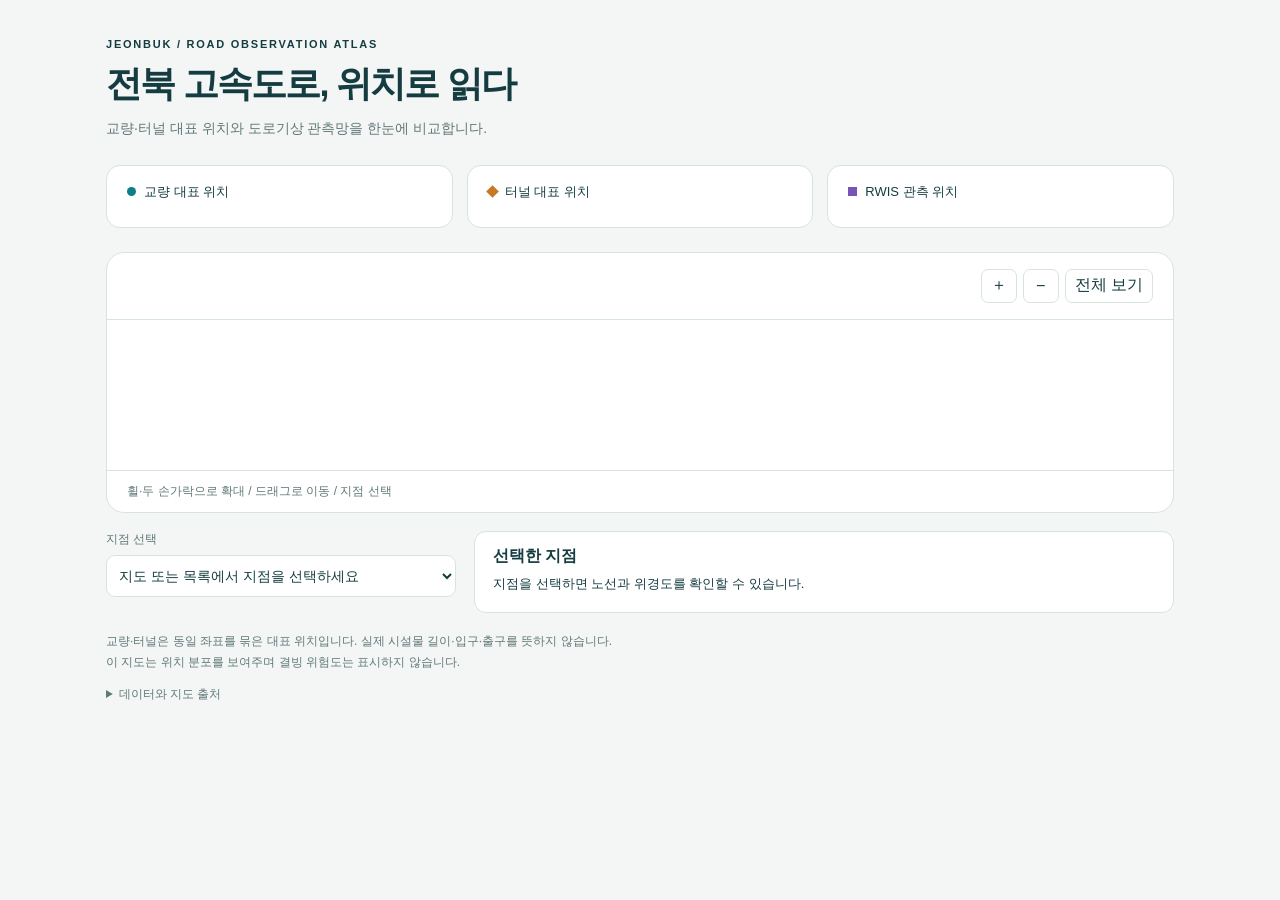
<file: jeonbuk_map_code/assets/map_template.html>
<!doctype html>
<html lang="ko">
<head>
  <meta charset="utf-8">
  <meta name="viewport" content="width=device-width, initial-scale=1">
  <title>전북 고속도로 · 위치 데이터 지도</title>
  <style>
    :root {
      --page: #f3f6f5; --surface: #fff; --ink: #153c40; --muted: #617878;
      --border: #d7e3df; --land: #eef3f0; --jeonbuk: #dfeae4;
      --bridge: #0e7e8b; --tunnel: #c57924; --rwis: #7754b5;
      font-family: "Malgun Gothic", "Apple SD Gothic Neo", "Noto Sans KR", sans-serif;
      color-scheme: light;
    }
    * { box-sizing: border-box; }
    body { margin: 0; background: var(--page); color: var(--ink); }
    button, select { font: inherit; }
    button, select { cursor: pointer; }
    button:focus-visible, select:focus-visible, a:focus-visible {
      outline: 3px solid var(--bridge); outline-offset: 3px;
    }
    .atlas { max-width: 1120px; margin: 0 auto; padding: 38px 26px; }
    .eyebrow { font-size: 11px; letter-spacing: .16em; font-weight: 700; }
    h1 { font-size: clamp(24px, 3.5vw, 36px); margin: 10px 0 8px; letter-spacing: -.05em; }
    .subtitle { margin: 0; color: var(--muted); font-size: 14px; line-height: 1.7; }
    .counts { display: grid; grid-template-columns: repeat(3, 1fr); gap: 14px; margin: 24px 0; }
    .stat { padding: 17px 20px; background: var(--surface); border: 1px solid var(--border); border-radius: 14px; }
    .stat-label { display: flex; align-items: center; gap: 8px; font-size: 13px; }
    .stat-value { margin-top: 9px; font-size: 30px; font-weight: 600; font-variant-numeric: tabular-nums; }
    .stat-value span { font-size: 12px; font-weight: 400; color: var(--muted); margin-left: 6px; }
    .swatch { display: inline-block; width: 9px; height: 9px; flex: 0 0 auto; }
    .swatch.bridge { background: var(--bridge); border-radius: 50%; }
    .swatch.tunnel { background: var(--tunnel); transform: rotate(45deg); }
    .swatch.rwis { background: var(--rwis); }
    .map-shell { background: var(--surface); border: 1px solid var(--border); border-radius: 18px; overflow: hidden; }
    .toolbar { display: flex; justify-content: space-between; align-items: center; gap: 14px; flex-wrap: wrap; padding: 16px 20px; border-bottom: 1px solid var(--border); }
    .legend { display: flex; flex-wrap: wrap; gap: 17px; }
    .legend button { display: flex; gap: 7px; align-items: center; background: none; border: 0; padding: 7px 0; color: var(--ink); font-size: 13px; }
    .legend button[aria-pressed="false"] { opacity: .4; text-decoration: line-through; }
    .zoom-controls { display: flex; gap: 6px; }
    .zoom-controls button { background: var(--surface); border: 1px solid var(--border); color: var(--ink); border-radius: 7px; min-height: 34px; min-width: 36px; padding: 4px 9px; }
    #map { width: 100%; position: relative; }
    #map svg { display: block; width: 100%; touch-action: none; background: var(--surface); }
    .region { fill: var(--land); stroke: var(--border); stroke-width: 1; vector-effect: non-scaling-stroke; }
    .region.main { fill: var(--jeonbuk); }
    .city { fill: var(--muted); font-size: 12px; paint-order: stroke; stroke: var(--surface); stroke-width: 3px; stroke-linejoin: round; pointer-events: none; }
    .mark { stroke: var(--surface); stroke-width: 1.2; vector-effect: non-scaling-stroke; }
    .selection-ring { fill: none; stroke: var(--ink); stroke-width: 1.6; vector-effect: non-scaling-stroke; pointer-events: none; }
    .orientation { fill: var(--ink); font-size: 12px; pointer-events: none; }
    .map-help { display: flex; justify-content: space-between; flex-wrap: wrap; gap: 8px; padding: 12px 20px; font-size: 12px; color: var(--muted); border-top: 1px solid var(--border); }
    .selection { margin-top: 18px; display: grid; grid-template-columns: minmax(190px, 1fr) 2fr; gap: 18px; align-items: start; }
    label { font-size: 12px; color: var(--muted); display: block; }
    select { display: block; width: 100%; max-width: 100%; margin-top: 7px; border: 1px solid var(--border); border-radius: 9px; background: var(--surface); color: var(--ink); padding: 11px 8px; font-size: 14px; }
    #detail { margin: 0; min-height: 80px; padding: 14px 18px; background: var(--surface); border: 1px solid var(--border); border-radius: 12px; }
    #detail h2 { margin: 0 0 6px; font-size: 16px; }
    #detail p { margin: 3px 0; font-size: 13px; line-height: 1.7; overflow-wrap: anywhere; }
    .coords { font-variant-numeric: tabular-nums; }
    .footnote { margin: 18px 0 0; color: var(--muted); font-size: 12px; line-height: 1.8; }
    details { color: var(--muted); margin-top: 10px; font-size: 12px; line-height: 1.8; }
    details a { color: var(--bridge); }
    #error { color: #a13232; padding: 16px; }
    @media (max-width: 600px) {
      .atlas { padding: 22px 14px; }
      .counts { gap: 7px; margin: 18px 0; }
      .stat { padding: 13px 10px; }
      .stat-label { font-size: 11px; gap: 5px; }
      .stat-value { font-size: 26px; }
      .toolbar { padding: 10px 12px; gap: 7px; }
      .legend { gap: 12px; }
      .selection { grid-template-columns: 1fr; gap: 12px; }
      .zoom-controls button { min-height: 40px; }
    }
  </style>
</head>
<body>
<main class="atlas">
  <header>
    <div class="eyebrow">JEONBUK / ROAD OBSERVATION ATLAS</div>
    <h1>전북 고속도로, 위치로 읽다</h1>
    <p class="subtitle">교량·터널 대표 위치와 도로기상 관측망을 한눈에 비교합니다.</p>
  </header>
  <div class="counts" aria-label="지도에 표시된 고유 위치 수">
    <div class="stat"><div class="stat-label"><i class="swatch bridge"></i>교량 대표 위치</div><div class="stat-value" id="bridge-count"></div></div>
    <div class="stat"><div class="stat-label"><i class="swatch tunnel"></i>터널 대표 위치</div><div class="stat-value" id="tunnel-count"></div></div>
    <div class="stat"><div class="stat-label"><i class="swatch rwis"></i>RWIS 관측 위치</div><div class="stat-value" id="rwis-count"></div></div>
  </div>
  <section class="map-shell" aria-label="위치 지도">
    <div class="toolbar">
      <div class="legend" aria-label="표시할 종류 선택"></div>
      <div class="zoom-controls">
        <button id="zoom-in" type="button" aria-label="확대">＋</button>
        <button id="zoom-out" type="button" aria-label="축소">−</button>
        <button id="reset" type="button">전체 보기</button>
      </div>
    </div>
    <div id="map"><svg role="img" aria-label="전북 시군 경계와 교량·터널·RWIS 위치 지도"></svg></div>
    <div class="map-help"><span>휠·두 손가락으로 확대 / 드래그로 이동 / 지점 선택</span><span id="scale-label"></span></div>
  </section>
  <section class="selection" aria-label="선택 지점 정보">
    <label for="point-picker">지점 선택<select id="point-picker"><option value="">지도 또는 목록에서 지점을 선택하세요</option></select></label>
    <div id="detail" aria-live="polite"><h2>선택한 지점</h2><p>지점을 선택하면 노선과 위경도를 확인할 수 있습니다.</p></div>
  </section>
  <p class="footnote">교량·터널은 동일 좌표를 묶은 대표 위치입니다. 실제 시설물 길이·입구·출구를 뜻하지 않습니다.<br>이 지도는 위치 분포를 보여주며 결빙 위험도는 표시하지 않습니다. <span id="period"></span></p>
  <details><summary>데이터와 지도 출처</summary>
    <div id="sources"></div>
    <div>배경: KOSTAT 2013 시군구 경계 / <a href="https://github.com/southkorea/southkorea-maps" target="_blank" rel="noopener noreferrer">southkorea-maps</a>. 현재 행정경계의 정밀 판정용이 아닙니다.</div>
    <div>시각화: D3 7.9.0 (ISC License). 모든 데이터와 표시 코드는 이 파일 안에 포함되어 있습니다.</div>
  </details>
  <p id="error" role="alert" hidden></p>
</main>
<script>__D3_SOURCE__</script>
<script>
"use strict";
// build_map.py가 CSV와 배경 지도를 아래 객체로 삽입합니다.
const MAP_DATA = __MAP_DATA__;

(() => {
  const data = MAP_DATA;
  const kinds = [
    { id: "bridge", label: "교량", color: "var(--bridge)", shape: d3.symbolCircle, size: 22 },
    { id: "tunnel", label: "터널", color: "var(--tunnel)", shape: d3.symbolDiamond, size: 70 },
    { id: "rwis", label: "RWIS", color: "var(--rwis)", shape: d3.symbolSquare, size: 80 }
  ];
  const visible = new Set(kinds.map(kind => kind.id));
  const svg = d3.select("#map svg");
  const picker = document.getElementById("point-picker");
  const detail = document.getElementById("detail");
  let selectedId = "";
  let transform = d3.zoomIdentity;
  let width = 0;
  let projection, mapLayer, markLayer, selectionRing, zoom, points;

  // 종류마다 색과 모양을 고정합니다. 숫자는 원본 행 수가 아닌 대표 위치 수입니다.
  kinds.forEach(kind => {
    const count = data.points.filter(point => point.kind === kind.id).length;
    document.getElementById(kind.id + "-count").textContent = count.toLocaleString() + "곳";
    const button = document.createElement("button");
    button.type = "button";
    button.dataset.kind = kind.id;
    button.setAttribute("aria-pressed", "true");
    const swatch = document.createElement("span");
    swatch.className = "swatch " + kind.id;
    button.append(swatch, document.createTextNode(kind.label));
    button.onclick = () => {
      visible.has(kind.id) ? visible.delete(kind.id) : visible.add(kind.id);
      updateVisibility();
    };
    document.querySelector(".legend").append(button);
  });

  data.points.forEach(point => {
    const kind = kinds.find(kind => kind.id === point.kind);
    const option = document.createElement("option");
    option.value = point.id;
    option.textContent = `${kind.label} · ${point.name} · ${point.road}`;
    picker.append(option);
  });
  document.getElementById("period").textContent = "RWIS: " + data.meta.rwis.period;
  Object.values(data.meta).forEach(info => {
    const line = document.createElement("div");
    line.textContent = `${info.file}: 원본 ${info.input_rows.toLocaleString()}행 → 표시 ${info.points}곳` +
      (info.invalid_rows ? ` (좌표·지점 누락 ${info.invalid_rows}행 제외)` : "");
    document.getElementById("sources").append(line);
  });

  function clearSelection() {
    selectedId = "";
    picker.value = "";
    selectionRing.attr("display", "none");
    detail.replaceChildren();
    const heading = document.createElement("h2");
    heading.textContent = "선택한 지점";
    const line = document.createElement("p");
    line.textContent = "지도를 누르거나 목록에서 지점을 선택하세요.";
    detail.append(heading, line);
  }

  function updateVisibility() {
    document.querySelectorAll(".legend button").forEach(button => {
      button.setAttribute("aria-pressed", String(visible.has(button.dataset.kind)));
    });
    markLayer.selectAll(".mark").attr("display", point => visible.has(point.kind) ? null : "none");
    const selected = points.find(point => point.id === selectedId);
    if (selected && !visible.has(selected.kind)) clearSelection();
  }

  function selectPoint(point) {
    if (!point) return;
    selectedId = point.id;
    picker.value = point.id;
    selectionRing.attr("display", null).attr("cx", point.xy[0])
      .attr("cy", point.xy[1]).attr("r", 11 / transform.k);
    detail.replaceChildren();
    const heading = document.createElement("h2");
    heading.textContent = point.name;
    const road = document.createElement("p");
    road.textContent = `${kinds.find(kind => kind.id === point.kind).label} · ${point.road}`;
    const coord = document.createElement("p");
    coord.className = "coords";
    coord.textContent = `위도 ${point.lat.toFixed(6)} / 경도 ${point.lon.toFixed(6)}`;
    detail.append(heading, road, coord);
    if (point.kind !== "rwis") {
      const note = document.createElement("p");
      note.textContent = `원본 ${point.count}행을 같은 위치로 묶었습니다. 시설물 개수와는 다를 수 있습니다.`;
      detail.append(note);
    } else if (point.station_id) {
      const station = document.createElement("p");
      station.textContent = "관측 지점번호 " + point.station_id;
      detail.append(station);
    }
  }

  picker.onchange = () => {
    const point = points.find(point => point.id === picker.value);
    if (!point) { clearSelection(); return; }
    visible.add(point.kind);
    updateVisibility();
    selectPoint(point);
    // 확대 중 화면 밖 지점을 골라도 해당 위치가 보이도록 이동합니다.
    const height = Number(svg.attr("height"));
    const next = d3.zoomIdentity.translate(width / 2, height / 2)
      .scale(transform.k).translate(-point.xy[0], -point.xy[1]);
    svg.call(zoom.transform, next);
  };

  function draw() {
    width = document.getElementById("map").clientWidth || 900;
    const height = Math.max(410, Math.min(650, width * .75));
    svg.attr("viewBox", `0 0 ${width} ${height}`).attr("height", height);
    svg.selectAll("*").remove();

    // 실제 GeoJSON과 위경도를 지도에 투영합니다. 점을 연결해 도로선을 추측하지 않습니다.
    const fitObjects = {
      type: "FeatureCollection",
      features: data.focus.features.concat(data.points.map(point => ({
        type: "Feature", geometry: { type: "Point", coordinates: [point.lon, point.lat] }
      })))
    };
    projection = d3.geoMercator().fitExtent([[22, 30], [width - 22, height - 30]], fitObjects);
    const path = d3.geoPath(projection);
    mapLayer = svg.append("g");
    mapLayer.selectAll("path.region").data(data.geo.features).join("path")
      .attr("class", feature => "region" + (String(feature.properties.code).startsWith("35") ? " main" : ""))
      .attr("d", path);

    // 전주 두 구는 하나의 '전주' 라벨로 표시해 겹침을 줄입니다.
    const cities = data.focus.features.filter(feature => feature.properties.name !== "전주시덕진구");
    mapLayer.append("g").selectAll("text").data(cities).join("text")
      .attr("class", "city").attr("text-anchor", "middle")
      .attr("transform", feature => `translate(${path.centroid(feature)})`)
      .text(feature => feature.properties.name.replace("전주시완산구", "전주"));

    points = data.points.map(point => ({ ...point, xy: projection([point.lon, point.lat]) }));
    markLayer = mapLayer.append("g");
    markLayer.selectAll("path").data(points).join("path")
      .attr("class", "mark")
      .attr("d", point => {
        const kind = kinds.find(kind => kind.id === point.kind);
        return d3.symbol().type(kind.shape).size(kind.size)();
      })
      .attr("transform", point => `translate(${point.xy})`)
      .attr("fill", point => kinds.find(kind => kind.id === point.kind).color)
      .attr("opacity", point => point.kind === "bridge" ? .8 : 1);
    selectionRing = mapLayer.append("circle").attr("class", "selection-ring").attr("display", "none");
    svg.append("text").attr("class", "orientation").attr("x", width - 26)
      .attr("y", 24).attr("text-anchor", "end").text("N ↑");

    zoom = d3.zoom().extent([[0, 0], [width, height]]).scaleExtent([1, 12])
      .clickDistance(5)
      .on("zoom", event => {
        transform = event.transform;
        mapLayer.attr("transform", transform);
        // 확대해도 점 크기는 유지하여 시설물들이 지나치게 커지지 않게 합니다.
        markLayer.selectAll("path").attr("transform", point => `translate(${point.xy}) scale(${1 / transform.k})`);
        selectionRing.attr("r", 11 / transform.k);
        mapLayer.selectAll(".city").style("font-size", `${12 / transform.k}px`)
          .style("stroke-width", `${3 / transform.k}px`);
        const first = projection.invert(transform.invert([width / 2 - 50, height / 2]));
        const second = projection.invert(transform.invert([width / 2 + 50, height / 2]));
        const km = d3.geoDistance(first, second) * 6371.0088;
        document.getElementById("scale-label").textContent = `화면 100px ≈ ${km.toFixed(1)}km`;
      });
    svg.call(zoom).call(zoom.transform, d3.zoomIdentity);
    svg.on("click.select", event => {
      if (event.defaultPrevented) return;
      const local = transform.invert(d3.pointer(event));
      const nearest = d3.least(points.filter(point => visible.has(point.kind)), point =>
        Math.hypot(point.xy[0] - local[0], point.xy[1] - local[1]));
      if (nearest && Math.hypot(nearest.xy[0] - local[0], nearest.xy[1] - local[1]) * transform.k < 24) {
        selectPoint(nearest);
      }
    });
    updateVisibility();
    const selected = points.find(point => point.id === selectedId);
    if (selected) selectPoint(selected);
  }

  document.getElementById("zoom-in").onclick = () => svg.call(zoom.scaleBy, 1.5);
  document.getElementById("zoom-out").onclick = () => svg.call(zoom.scaleBy, 1 / 1.5);
  document.getElementById("reset").onclick = () => svg.call(zoom.transform, d3.zoomIdentity);

  try {
    draw();
    const resize = new ResizeObserver(() => {
      if (Math.abs(document.getElementById("map").clientWidth - width) > 1) draw();
    });
    resize.observe(document.getElementById("map"));
  } catch (error) {
    const message = document.getElementById("error");
    message.hidden = false;
    message.textContent = "지도를 표시하지 못했습니다: " + error.message;
    console.error(error);
  }
})();
</script>
</body>
</html>
</file>
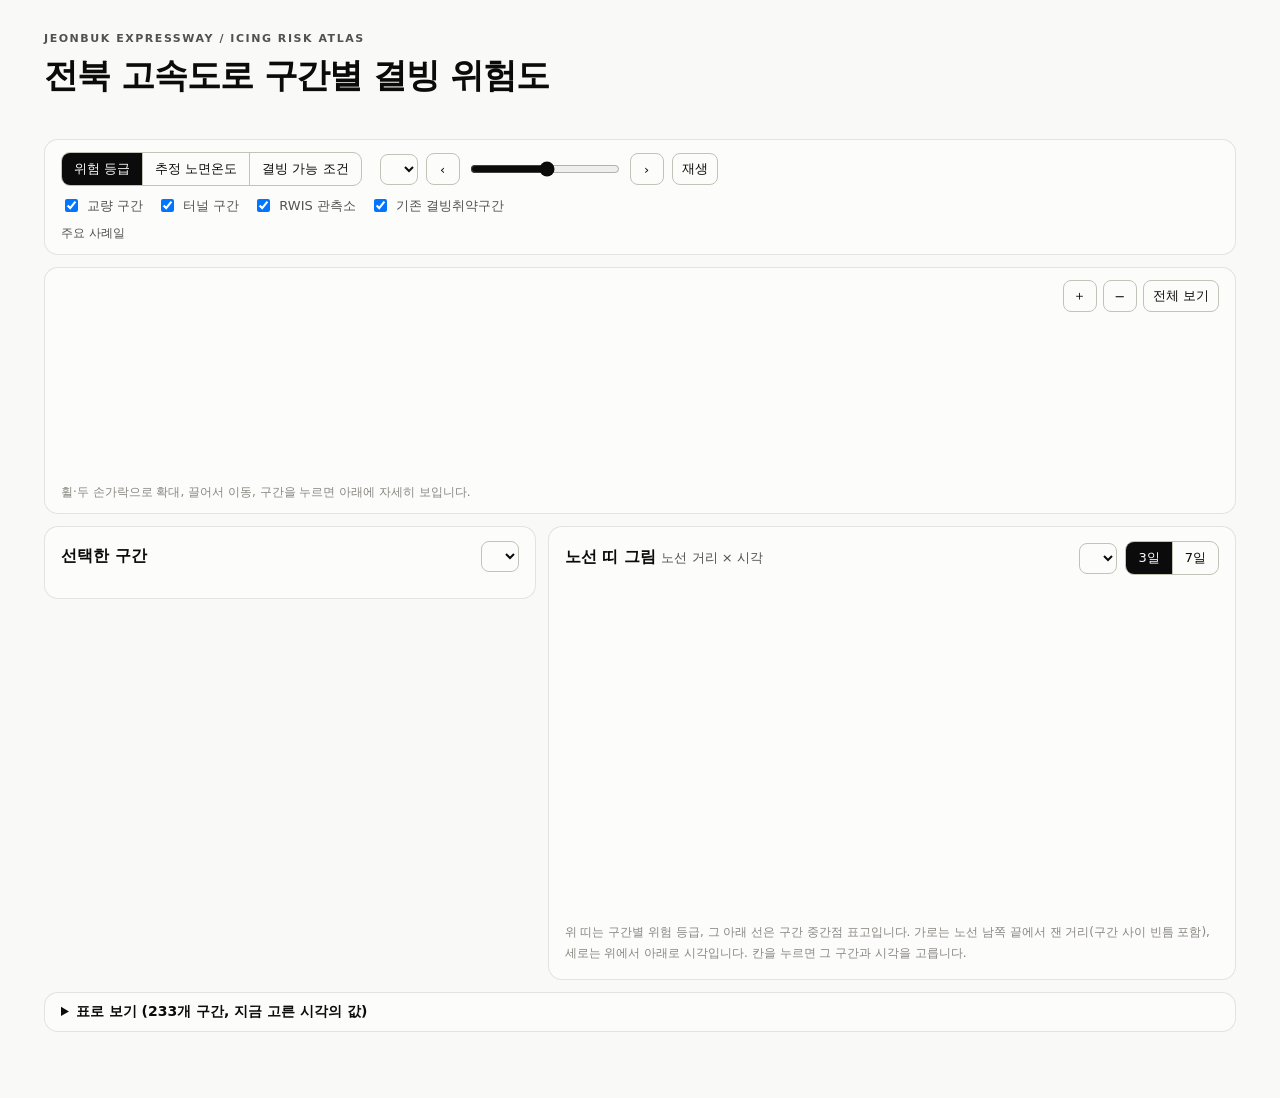
<file: jeonbuk_map_code/assets/risk_template.html>
<!doctype html>
<html lang="ko">
<head>
  <meta charset="utf-8">
  <meta name="viewport" content="width=device-width, initial-scale=1">
  <title>전북 고속도로 결빙 위험도 지도</title>
  <style>
    /* 색은 역할(토큰)로만 쓴다. 상태 4색은 밝기 모드와 관계없이 같다. */
    .atlas {
      color-scheme: light;
      --page: #f9f9f7; --surface: #fcfcfb; --land: #f1f0ec; --land-main: #e6e5df; --land-line: #d5d4cc;
      --ink: #0b0b0b; --ink-2: #52514e; --muted: #898781; --grid: #e1e0d9; --axis: #c3c2b7;
      --border: rgba(11, 11, 11, .10); --casing: #8f8e88; --focus: #2a78d6;
      --series-1: #2a78d6; --series-1-track: #cde2fb; --series-2: #eb6834;
      --div-cold: #2a78d6; --div-mid: #f0efec; --div-warm: #e34948;
      --good: #0ca30c; --warning: #fab219; --serious: #ec835a; --critical: #d03b3b;
      --state-none: #c3c2b7; --station: #52514e; --band: rgba(11, 11, 11, .16);
      font-family: system-ui, -apple-system, "Segoe UI", "Malgun Gothic", "Apple SD Gothic Neo", "Noto Sans KR", sans-serif;
    }
    @media (prefers-color-scheme: dark) {
      :root:where(:not([data-theme="light"])) .atlas {
        color-scheme: dark;
        --page: #0d0d0d; --surface: #1a1a19; --land: #222221; --land-main: #2c2c2a; --land-line: #383835;
        --ink: #f0efec; --ink-2: #c3c2b7; --muted: #898781; --grid: #2c2c2a; --axis: #383835;
        --border: rgba(255, 255, 255, .10); --casing: #0d0d0d; --focus: #3987e5;
        --series-1: #3987e5; --series-1-track: #184f95; --series-2: #d95926;
        --div-cold: #3987e5; --div-mid: #383835; --div-warm: #e66767;
        --state-none: #5a5955; --station: #c3c2b7; --band: rgba(255, 255, 255, .20);
      }
    }
    :root[data-theme="dark"] .atlas {
      color-scheme: dark;
      --page: #0d0d0d; --surface: #1a1a19; --land: #222221; --land-main: #2c2c2a; --land-line: #383835;
      --ink: #f0efec; --ink-2: #c3c2b7; --muted: #898781; --grid: #2c2c2a; --axis: #383835;
      --border: rgba(255, 255, 255, .10); --casing: #0d0d0d; --focus: #3987e5;
      --series-1: #3987e5; --series-1-track: #184f95; --series-2: #d95926;
      --div-cold: #3987e5; --div-mid: #383835; --div-warm: #e66767;
      --state-none: #5a5955; --station: #c3c2b7; --band: rgba(255, 255, 255, .20);
    }
    * { box-sizing: border-box; }
    body { margin: 0; background: #f9f9f7; }
    @media (prefers-color-scheme: dark) { :root:where(:not([data-theme="light"])) body { background: #0d0d0d; } }
    :root[data-theme="dark"] body { background: #0d0d0d; }
    .atlas { background: var(--page); color: var(--ink); min-height: 100vh; }
    .wrap { max-width: 1240px; margin: 0 auto; padding: 32px 24px 48px; }
    button, select, input { font: inherit; color: inherit; }
    button, select { cursor: pointer; }
    :focus-visible { outline: 3px solid var(--focus); outline-offset: 2px; }
    .eyebrow { font-size: 11px; letter-spacing: .14em; font-weight: 700; color: var(--ink-2); }
    h1 { font-size: clamp(24px, 3.2vw, 34px); margin: 8px 0 6px; letter-spacing: -.03em; }
    h2 { font-size: 16px; margin: 0; }
    .subtitle { margin: 0; color: var(--ink-2); font-size: 14px; line-height: 1.7; }
    .card { background: var(--surface); border: 1px solid var(--border); border-radius: 14px; }
    .tiles { display: grid; grid-template-columns: repeat(4, 1fr) 1.25fr; gap: 12px; margin: 22px 0 18px; }
    .tile { padding: 14px 16px; }
    .tile-label { display: flex; align-items: center; gap: 8px; font-size: 13px; color: var(--ink-2); }
    .tile-value { margin-top: 6px; font-size: 28px; font-weight: 600; }
    .tile-value small { font-size: 12px; font-weight: 400; color: var(--muted); margin-left: 4px; }
    .tile-note { margin-top: 4px; font-size: 12px; color: var(--muted); line-height: 1.5; }
    .key { display: inline-block; flex: 0 0 auto; width: 16px; height: 4px; border-radius: 2px; }
    .key.box { width: 10px; height: 10px; border-radius: 3px; }
    /* 필터 줄: 지도·띠 그림·상세 그림·표가 모두 이 한 줄의 선택을 따른다 */
    .controls { display: flex; flex-wrap: wrap; gap: 10px 18px; align-items: center; padding: 12px 16px; margin-bottom: 12px; }
    .seg-btns { display: inline-flex; border: 1px solid var(--axis); border-radius: 9px; overflow: hidden; }
    .seg-btns button { border: 0; background: transparent; padding: 7px 12px; font-size: 13px; }
    .seg-btns button + button { border-left: 1px solid var(--axis); }
    .seg-btns button[aria-pressed="true"] { background: var(--ink); color: var(--surface); }
    .time-group { display: flex; flex-wrap: wrap; align-items: center; gap: 8px; }
    .time-group[aria-disabled="true"] { opacity: .45; }
    .time-group select { padding: 6px 8px; border: 1px solid var(--axis); border-radius: 8px; background: var(--surface); font-size: 13px; }
    .time-group input[type=range] { width: 150px; accent-color: var(--ink); }
    .icon-btn { border: 1px solid var(--axis); background: var(--surface); border-radius: 8px; min-width: 34px; min-height: 32px; padding: 3px 9px; font-size: 13px; }
    .now { font-variant-numeric: tabular-nums; font-weight: 600; font-size: 14px; min-width: 150px; }
    .events { display: flex; flex-wrap: wrap; gap: 6px; align-items: center; font-size: 12px; color: var(--ink-2); width: 100%; }
    .chip { border: 1px solid var(--axis); background: transparent; border-radius: 999px; padding: 3px 10px; font-size: 12px; }
    .chip[aria-pressed="true"] { border-color: var(--ink); background: var(--ink); color: var(--surface); }
    .layers { display: flex; flex-wrap: wrap; gap: 4px 14px; font-size: 13px; color: var(--ink-2); }
    .layers label { display: inline-flex; align-items: center; gap: 6px; cursor: pointer; }
    .map-card { position: relative; overflow: hidden; }
    .map-top { display: flex; justify-content: space-between; align-items: flex-start; gap: 12px; flex-wrap: wrap; padding: 12px 16px 8px; }
    .legend { display: flex; flex-wrap: wrap; gap: 6px 16px; align-items: center; font-size: 12px; color: var(--ink-2); }
    .legend-item { display: inline-flex; align-items: center; gap: 6px; }
    .legend-title { font-weight: 600; color: var(--ink); margin-right: 2px; }
    .zoom { display: flex; gap: 6px; }
    #map { position: relative; }
    #map svg { display: block; width: 100%; touch-action: none; }
    .region { fill: var(--land); stroke: var(--land-line); stroke-width: 1; vector-effect: non-scaling-stroke; }
    .region.main { fill: var(--land-main); }
    .city { fill: var(--muted); font-size: 12px; paint-order: stroke; stroke: var(--surface); stroke-width: 3px; stroke-linejoin: round; pointer-events: none; }
    .seg-casing { fill: none; stroke: var(--casing); stroke-linecap: round; stroke-linejoin: round; vector-effect: non-scaling-stroke; pointer-events: none; }
    .seg-line { fill: none; stroke-linecap: round; stroke-linejoin: round; vector-effect: non-scaling-stroke; pointer-events: none; }
    .seg-hit { fill: none; stroke: transparent; stroke-width: 16px; vector-effect: non-scaling-stroke; cursor: pointer; }
    .bridge { fill: none; stroke: var(--ink); stroke-linecap: butt; vector-effect: non-scaling-stroke; pointer-events: none; }
    .tunnel { fill: none; stroke: var(--ink); stroke-dasharray: 3 3; vector-effect: non-scaling-stroke; pointer-events: none; }
    .vuln { fill: none; stroke: var(--band); stroke-linecap: round; vector-effect: non-scaling-stroke; pointer-events: none; }
    .sel-ring { fill: none; stroke: var(--ink); stroke-width: 2px; vector-effect: non-scaling-stroke; pointer-events: none; }
    .station { stroke: var(--surface); stroke-width: 2px; vector-effect: non-scaling-stroke; cursor: pointer; }
    .station-ring { fill: none; stroke: var(--critical); stroke-width: 2.5px; vector-effect: non-scaling-stroke; pointer-events: none; }
    .orientation { fill: var(--ink-2); font-size: 12px; pointer-events: none; }
    .map-foot { display: flex; justify-content: space-between; flex-wrap: wrap; gap: 8px; padding: 8px 16px 12px; font-size: 12px; color: var(--muted); }
    .tooltip { position: absolute; z-index: 5; pointer-events: none; background: var(--surface); color: var(--ink); border: 1px solid var(--border);
      box-shadow: 0 4px 14px rgba(0, 0, 0, .12); border-radius: 8px; padding: 8px 10px; font-size: 12px; line-height: 1.55; max-width: 260px; }
    .tooltip strong { font-size: 14px; }
    .tooltip .sub { color: var(--ink-2); }
    .tooltip .row { display: flex; gap: 6px; align-items: center; }
    .grid2 { display: grid; grid-template-columns: minmax(330px, 5fr) 7fr; gap: 12px; margin-top: 12px; align-items: start; }
    .panel { padding: 14px 16px 16px; }
    .panel-head { display: flex; justify-content: space-between; align-items: center; gap: 10px; flex-wrap: wrap; margin-bottom: 10px; }
    .panel-head select { padding: 6px 8px; border: 1px solid var(--axis); border-radius: 8px; background: var(--surface); font-size: 13px; max-width: 100%; }
    .meta-line { font-size: 13px; color: var(--ink-2); margin: 2px 0; line-height: 1.6; }
    .grade-badge { display: inline-flex; align-items: center; gap: 8px; margin: 8px 0 4px; font-size: 14px; }
    .grade-badge b { font-size: 18px; }
    .meters { display: grid; grid-template-columns: 36px 1fr 38px; gap: 6px 8px; align-items: center; font-size: 12px; margin: 10px 0 4px; }
    .meter { height: 8px; border-radius: 4px; background: var(--series-1-track); position: relative; overflow: hidden; }
    .meter i { position: absolute; left: 0; top: 0; bottom: 0; border-radius: 4px; background: var(--series-1); }
    .meters .val { text-align: right; font-variant-numeric: tabular-nums; color: var(--ink); }
    table { border-collapse: collapse; width: 100%; font-size: 12px; }
    th, td { text-align: left; padding: 5px 6px; border-bottom: 1px solid var(--grid); vertical-align: top; }
    th { color: var(--ink-2); font-weight: 600; }
    td.num, th.num { text-align: right; font-variant-numeric: tabular-nums; }
    .pips { display: inline-flex; gap: 2px; vertical-align: middle; }
    .pips i { width: 7px; height: 7px; border-radius: 2px; background: var(--grid); }
    .pips i.on { background: var(--ink-2); }
    .basis { color: var(--muted); font-size: 11px; line-height: 1.5; }
    .chart-title { font-size: 13px; font-weight: 600; margin: 14px 0 4px; }
    .chart-legend { display: flex; flex-wrap: wrap; gap: 4px 12px; font-size: 12px; color: var(--ink-2); margin: 2px 0 4px; }
    .chart { position: relative; }
    .chart svg { display: block; width: 100%; overflow: visible; }
    .axis text { fill: var(--muted); font-size: 11px; font-variant-numeric: tabular-nums; }
    .axis path, .axis line { stroke: var(--axis); }
    .gridline line { stroke: var(--grid); }
    .gridline path { display: none; }
    .strip-wrap { position: relative; }
    .strip-wrap canvas { display: block; width: 100%; image-rendering: pixelated; }
    .strip-wrap svg { position: absolute; left: 0; top: 0; width: 100%; overflow: visible; pointer-events: none; }
    .strip-tools { display: flex; gap: 8px; align-items: center; flex-wrap: wrap; }
    .note { font-size: 12px; color: var(--muted); line-height: 1.7; margin: 6px 0 0; }
    details.table-view { margin-top: 12px; padding: 10px 16px; }
    details.table-view summary { cursor: pointer; font-size: 14px; font-weight: 600; }
    .table-scroll { max-height: 460px; overflow: auto; margin-top: 8px; }
    .table-scroll thead th { position: sticky; top: 0; background: var(--surface); }
    footer { margin-top: 18px; font-size: 12px; color: var(--ink-2); line-height: 1.8; }
    footer h2 { font-size: 13px; margin: 14px 0 4px; }
    footer ul { margin: 0; padding-left: 18px; }
    #error { color: var(--critical); padding: 12px 0; }
    @media (max-width: 980px) {
      .tiles { grid-template-columns: repeat(2, 1fr); }
      .grid2 { grid-template-columns: 1fr; }
    }
    @media (max-width: 560px) {
      .wrap { padding: 20px 12px 36px; }
      .tile-value { font-size: 24px; }
      .time-group input[type=range] { width: 110px; }
    }
  </style>
</head>
<body>
<div class="atlas" id="atlas">
<main class="wrap">
  <header>
    <div class="eyebrow">JEONBUK EXPRESSWAY / ICING RISK ATLAS</div>
    <h1>전북 고속도로 구간별 결빙 위험도</h1>
    <p class="subtitle" id="subtitle"></p>
  </header>

  <section class="tiles" id="tiles" aria-label="위험 등급별 구간 수"></section>

  <section class="card controls" aria-label="지도 보기 선택">
    <div class="seg-btns" role="group" aria-label="지도 색">
      <button type="button" data-mode="grade" aria-pressed="true">위험 등급</button>
      <button type="button" data-mode="rst" aria-pressed="false">추정 노면온도</button>
      <button type="button" data-mode="state" aria-pressed="false">결빙 가능 조건</button>
    </div>
    <div class="time-group" id="time-group">
      <select id="date-pick" aria-label="날짜"></select>
      <button class="icon-btn" id="prev-hour" type="button" aria-label="한 시간 전">‹</button>
      <input id="hour" type="range" min="0" max="23" step="1" aria-label="시각">
      <button class="icon-btn" id="next-hour" type="button" aria-label="한 시간 뒤">›</button>
      <button class="icon-btn" id="play" type="button" aria-pressed="false">재생</button>
      <span class="now" id="now" aria-live="polite"></span>
    </div>
    <div class="layers" aria-label="표시할 층">
      <label><input type="checkbox" data-layer="bridge" checked>교량 구간</label>
      <label><input type="checkbox" data-layer="tunnel" checked>터널 구간</label>
      <label><input type="checkbox" data-layer="station" checked>RWIS 관측소</label>
      <label id="vuln-toggle" hidden><input type="checkbox" data-layer="vuln" checked>기존 결빙취약구간</label>
    </div>
    <div class="events" id="events"><span>주요 사례일</span></div>
  </section>

  <section class="card map-card" aria-label="구간별 지도">
    <div class="map-top">
      <div class="legend" id="legend"></div>
      <div class="zoom">
        <button class="icon-btn" id="zoom-in" type="button" aria-label="확대">＋</button>
        <button class="icon-btn" id="zoom-out" type="button" aria-label="축소">−</button>
        <button class="icon-btn" id="zoom-reset" type="button">전체 보기</button>
      </div>
    </div>
    <div class="legend" id="layer-legend" style="padding: 0 16px 6px"></div>
    <div id="map"><svg role="img" aria-label="전북 고속도로 233개 구간과 RWIS 관측소 지도"></svg><div class="tooltip" id="map-tip" hidden></div></div>
    <div class="map-foot"><span>휠·두 손가락으로 확대, 끌어서 이동, 구간을 누르면 아래에 자세히 보입니다.</span><span id="scale-label"></span></div>
  </section>

  <section class="grid2">
    <article class="card panel" aria-label="선택한 구간">
      <div class="panel-head">
        <h2>선택한 구간</h2>
        <select id="seg-pick" aria-label="구간 선택"></select>
      </div>
      <div id="detail"></div>
    </article>
    <article class="card panel" aria-label="노선 띠 그림">
      <div class="panel-head">
        <h2>노선 띠 그림 <span class="meta-line" style="font-weight:400">노선 거리 × 시각</span></h2>
        <div class="strip-tools">
          <select id="route-pick" aria-label="노선"></select>
          <div class="seg-btns" role="group" aria-label="기간">
            <button type="button" data-days="3" aria-pressed="true">3일</button>
            <button type="button" data-days="7" aria-pressed="false">7일</button>
          </div>
        </div>
      </div>
      <div class="chart-legend" id="strip-legend"></div>
      <div class="strip-wrap" id="strip"><canvas id="strip-canvas"></canvas><svg id="strip-svg"></svg><div class="tooltip" id="strip-tip" hidden></div></div>
      <p class="note">위 띠는 구간별 위험 등급, 그 아래 선은 구간 중간점 표고입니다. 가로는 노선 남쪽 끝에서 잰 거리(구간 사이 빈틈 포함), 세로는 위에서 아래로 시각입니다. 칸을 누르면 그 구간과 시각을 고릅니다.</p>
    </article>
  </section>

  <details class="card table-view" id="table-view">
    <summary>표로 보기 (233개 구간, 지금 고른 시각의 값)</summary>
    <div class="table-scroll"><table id="seg-table"><thead></thead><tbody></tbody></table></div>
  </details>

  <footer id="notes"></footer>
  <p id="error" role="alert" hidden></p>
</main>
</div>
<script>__D3_SOURCE__</script>
<script>
"use strict";
// build_risk_map.py가 bundle/의 자료를 아래 객체로 넣습니다. 배열은 gzip을 base64로 담았습니다.
const ATLAS = __ATLAS_DATA__;

(async () => {
  const root = document.getElementById("atlas");
  // 주소 뒤 #mode=state&t=2025-01-28T06&seg=TD-014&theme=dark 로 같은 화면을 다시 열 수 있다
  const hashQ = new URLSearchParams(location.hash.slice(1));
  if (["light", "dark"].includes(hashQ.get("theme"))) document.documentElement.dataset.theme = hashQ.get("theme");
  const meta = ATLAS.meta, criteria = ATLAS.criteria;
  const segs = ATLAS.segments.features;
  const stations = ATLAS.stations;
  const NS = segs.length, NH = meta.time.n_hours, NST = stations.length;
  const GRADES = ["관심", "주의", "경계", "심각"];
  const GRADE_TOKEN = { "관심": "--good", "주의": "--warning", "경계": "--serious", "심각": "--critical" };
  const STATE_TOKEN = ["--state-none", "--warning", "--serious", "--critical"];
  const STATE_LABEL = ["조건 미충족", "결빙 가능 조건", "모델 예측만", "결빙 가능 조건 + 모델 예측"];
  const ROAD_STATE = { 1: "Dry 건조", 2: "Wet 젖음", 3: "Snow 눈", 4: "Ice 얼음", 10: "저시정", 11: "물 고임",
    12: "제빙제, 결빙 안 됨", 13: "제빙제, 결빙 시작", 14: "Damp 습윤", 15: "물·얼음 판별 불가" };
  const RELATED = new Set(criteria.model_prediction.label_states);
  const WEEK = ["일", "월", "화", "수", "목", "금", "토"];
  const $ = id => document.getElementById(id);
  const token = name => getComputedStyle(root).getPropertyValue(name).trim();

  function node(tag, props = {}, text) {
    const e = document.createElement(tag);
    for (const [k, v] of Object.entries(props)) {
      if (k === "style") e.style.cssText = v; else if (k === "class") e.className = v; else e.setAttribute(k, v);
    }
    if (text !== undefined) e.textContent = text;
    return e;
  }

  // ---------- 1. 자료 풀기 ----------
  async function gunzip(b64) {
    const bin = Uint8Array.from(atob(b64), c => c.charCodeAt(0));
    if (typeof DecompressionStream === "undefined") throw new Error("이 브라우저는 압축 해제를 지원하지 않습니다. 최신 Chrome·Edge·Firefox·Safari로 여세요.");
    const stream = new Blob([bin]).stream().pipeThrough(new DecompressionStream("gzip"));
    return new Uint8Array(await new Response(stream).arrayBuffer());
  }
  const littleEndian = new Uint8Array(new Uint16Array([1]).buffer)[0] === 1;
  function int16(bytes) {
    if (littleEndian) return new Int16Array(bytes.buffer, bytes.byteOffset, bytes.byteLength / 2);
    const view = new DataView(bytes.buffer), out = new Int16Array(bytes.byteLength / 2);
    for (let i = 0; i < out.length; i++) out[i] = view.getInt16(i * 2, true);
    return out;
  }
  const raw = ATLAS.arrays;
  const [rstB, pB, stB, srB, ssB] = await Promise.all(
    [raw.rst, raw.p_icing, raw.state, raw.station_rst, raw.station_state].map(gunzip));
  const RST = int16(rstB), P = pB, STATE = stB, SRST = int16(srB), SSTATE = ssB;
  const pScale = meta.scales.p_icing.multiply;
  const rstAt = (h, s) => { const v = RST[h * NS + s]; return v === -32768 ? NaN : v / 10; };
  const pAt = (h, s) => { const v = P[h * NS + s]; return v === 255 ? NaN : v * pScale; };
  const stateAt = (h, s) => { const v = STATE[h * NS + s]; return v === 255 ? null : v; };
  const obsRstAt = (h, j) => { const v = SRST[h * NST + j]; return v === -32768 ? NaN : v / 10; };
  const obsStateAt = (h, j) => { const v = SSTATE[h * NST + j]; return v === 0 ? null : v; };

  // ---------- 2. 시간축 (KST 벽시계를 UTC 숫자로 다룬다) ----------
  const periods = meta.time.periods.map(p => ({ start: Date.parse(p.start + ":00Z"), hours: p.hours }));
  function timeOf(h) {
    let off = h;
    for (const p of periods) { if (off < p.hours) return p.start + off * 3600e3; off -= p.hours; }
    return NaN;
  }
  const pad = n => String(n).padStart(2, "0");
  const ymd = ms => { const d = new Date(ms); return `${d.getUTCFullYear()}-${pad(d.getUTCMonth() + 1)}-${pad(d.getUTCDate())}`; };
  const hm = ms => { const d = new Date(ms); return `${pad(d.getUTCHours())}:00`; };
  const weekday = ms => WEEK[new Date(ms).getUTCDay()];
  const days = [];
  { let base = 0;
    periods.forEach((p, i) => {
      for (let k = 0; k < p.hours / 24; k++) days.push({ h0: base + k * 24, ms: p.start + k * 864e5, winter: i });
      base += p.hours;
    }); }
  const dayIndexOf = h => Math.floor(h / 24);  // 기간마다 하루 24시간이 그대로 이어진다
  function hourIndexOf(ms) {
    let base = 0;
    for (const p of periods) {
      const k = Math.round((ms - p.start) / 3600e3);
      if (k >= 0 && k < p.hours) return base + k;
      base += p.hours;
    }
    return -1;
  }
  function periodBounds(h) {  // h가 속한 겨울의 [첫 시각, 마지막 시각] 번호
    let base = 0;
    for (const p of periods) { if (h < base + p.hours) return [base, base + p.hours - 1]; base += p.hours; }
    return [0, NH - 1];
  }

  // ---------- 3. 색 ----------
  let tempScale, gradeColor, stateColor;
  function readColors() {
    const cold = token("--div-cold"), mid = token("--div-mid"), warm = token("--div-warm");
    tempScale = d3.scaleDiverging([-8, 0, 8], t => t < .5 ? d3.interpolateLab(cold, mid)(t * 2)
      : d3.interpolateLab(mid, warm)((t - .5) * 2)).clamp(true);
    gradeColor = g => token(GRADE_TOKEN[g]);
    stateColor = s => s === null ? token("--grid") : token(STATE_TOKEN[s]);
  }
  readColors();
  const GRADE_WIDTH = { "관심": 3, "주의": 4, "경계": 5, "심각": 6 };
  const STATE_WIDTH = [3, 5, 5, 6];

  // ---------- 4. 화면 상태 ----------
  const segIndex = new Map(segs.map((f, i) => [f.properties.seg_id, i]));
  const stnIndex = new Map(stations.map((s, j) => [s.stn, j]));
  const view = { mode: "grade", hour: 0, seg: 0, route: null, days: 3, layers: new Set(["bridge", "tunnel", "station", "vuln"]) };
  // 가장 넓게 예측된 사례일의 가장 넓은 시각, 총점이 가장 높은 구간으로 시작한다
  const firstEvent = [...meta.event_days].sort((a, b) => b.segments_predicted - a.segments_predicted)[0];
  function busiestHour(dayIdx) {
    let best = days[dayIdx].h0 + 6, bestN = -1;
    for (let h = days[dayIdx].h0; h < days[dayIdx].h0 + 24; h++) {
      let n = 0;
      for (let s = 0; s < NS; s++) { const v = stateAt(h, s); if (v !== null && v > 0) n += v === 3 ? 2 : 1; }
      if (n > bestN) { bestN = n; best = h; }
    }
    return best;
  }
  const dayByDate = new Map(days.map((d, i) => [ymd(d.ms), i]));
  view.hour = firstEvent ? busiestHour(dayByDate.get(firstEvent.date)) : 6;
  view.seg = segs.reduce((best, f, i) => f.properties.score > segs[best].properties.score ? i : best, 0);
  if (["grade", "rst", "state"].includes(hashQ.get("mode"))) view.mode = hashQ.get("mode");
  if (hashQ.get("t")) {
    const t = hashQ.get("t"), h = hourIndexOf(Date.parse((t.length === 13 ? t + ":00" : t) + ":00Z"));
    if (h >= 0) view.hour = h;
  }
  if (segIndex.has(hashQ.get("seg"))) view.seg = segIndex.get(hashQ.get("seg"));
  view.route = segs[view.seg].properties.route;
  function writeHash() {
    const ms = timeOf(view.hour), q = new URLSearchParams({ mode: view.mode, t: `${ymd(ms)}T${hm(ms).slice(0, 2)}`,
      seg: segs[view.seg].properties.seg_id });
    if (document.documentElement.dataset.theme) q.set("theme", document.documentElement.dataset.theme);
    try { history.replaceState(null, "", "#" + q.toString()); } catch (e) { /* 일부 환경은 file:// 주소 변경을 막는다 */ }
  }

  // ---------- 5. 머리말·숫자 카드 ----------
  const p0 = periods[0], pl = periods[periods.length - 1];
  $("subtitle").textContent = `${meta.routes.join("·")} ${NS}개 구간(약 ${meta.segment_length_m / 1000}km)의 기상학적 결빙 위험도와 ` +
    `${ymd(p0.start).slice(0, 7)}~${ymd(pl.start + (pl.hours - 1) * 3600e3).slice(0, 7)} 겨울철 시간별 추정값. ` +
    "실제 결빙 여부가 아니라 결빙이 생기기 쉬운 정도를 나타냅니다.";
  const tiles = $("tiles");
  criteria.grades.forEach(g => {
    const t = node("div", { class: "card tile" });
    const lab = node("div", { class: "tile-label" });
    const key = node("span", { class: "key box", "data-grade": g.grade });
    lab.append(key, document.createTextNode(`${g.grade} 등급`));
    const val = node("div", { class: "tile-value" }, String(meta.grade_counts[g.grade]));
    val.append(node("small", {}, "구간"));
    t.append(lab, val, node("div", { class: "tile-note" }, `총점 ${g.range} · ${g.meaning}`));
    tiles.append(t);
  });
  {
    const perf = meta.performance.road_temperature.holdout.find(r => r.stn === "mean");
    const t = node("div", { class: "card tile" });
    t.append(node("div", { class: "tile-label" }, "검증 지점 노면온도 추정 오차"),
      node("div", { class: "tile-value" }, `${perf.MAE.toFixed(2)}°C`),
      node("div", { class: "tile-note" }, `학습에서 뺀 3곳 평균 MAE (RMSE ${perf.RMSE.toFixed(2)}°C, BIAS ${perf.BIAS.toFixed(2)}°C)`));
    tiles.append(t);
  }
  function paintTileKeys() { document.querySelectorAll("[data-grade]").forEach(k => k.style.background = gradeColor(k.dataset.grade)); }
  paintTileKeys();

  // ---------- 6. 날짜·시각 선택 ----------
  const datePick = $("date-pick");
  const winterLabel = i => { const y = new Date(periods[i].start).getUTCFullYear(); return `${y}~${y + 1} 겨울`; };
  const eventDates = new Set(meta.event_days.map(e => e.date));
  periods.forEach((_, i) => {
    const og = node("optgroup", { label: winterLabel(i) });
    days.forEach((d, k) => {
      if (d.winter !== i) return;
      const label = `${ymd(d.ms)} (${weekday(d.ms)})${eventDates.has(ymd(d.ms)) ? " · 주요 사례" : ""}`;
      og.append(node("option", { value: String(k) }, label));
    });
    datePick.append(og);
  });
  const events = $("events");
  meta.event_days.forEach(e => {
    const b = node("button", { type: "button", class: "chip", "data-date": e.date, "aria-pressed": "false",
      title: `예측 ${e.segments_predicted}구간 · 결빙관련 노면 관측 ${e.stations_related_observed}곳(Ice ${e.stations_ice_observed}곳)` },
    `${e.date.slice(2)} · 예측 ${e.segments_predicted}구간 · 관측 ${e.stations_related_observed}곳`);
    b.onclick = () => { stopPlay(); setHour(busiestHour(dayByDate.get(e.date))); };
    events.append(b);
  });
  $("hour").oninput = ev => setHour(days[dayIndexOf(view.hour)].h0 + Number(ev.target.value));
  datePick.onchange = ev => setHour(days[Number(ev.target.value)].h0 + (view.hour % 24));
  $("prev-hour").onclick = () => setHour(Math.max(0, view.hour - 1));
  $("next-hour").onclick = () => setHour(Math.min(NH - 1, view.hour + 1));
  let playTimer = null;
  function stopPlay() { if (playTimer) { clearInterval(playTimer); playTimer = null; } $("play").setAttribute("aria-pressed", "false"); $("play").textContent = "재생"; }
  $("play").onclick = () => {
    if (playTimer) { stopPlay(); return; }
    if (view.mode === "grade") setMode("state");
    $("play").setAttribute("aria-pressed", "true"); $("play").textContent = "멈춤";
    playTimer = setInterval(() => { if (view.hour >= NH - 1) stopPlay(); else setHour(view.hour + 1); }, 650);
  };

  function setHour(h) {
    view.hour = Math.max(0, Math.min(NH - 1, h));
    const d = dayIndexOf(view.hour), ms = timeOf(view.hour);
    datePick.value = String(d);
    $("hour").value = String(view.hour % 24);
    $("now").textContent = `${ymd(ms)} (${weekday(ms)}) ${hm(ms)} KST`;
    events.querySelectorAll(".chip").forEach(c => c.setAttribute("aria-pressed", String(c.dataset.date === ymd(ms))));
    paintMap();
    renderDetail();
    renderStrip(false);
    if ($("table-view").open) renderTable();
    writeHash();
  }

  // ---------- 7. 지도 ----------
  const svg = d3.select("#map svg");
  const tip = $("map-tip");
  let projection, path, mapLayer, transform = d3.zoomIdentity, width = 0, height = 0, zoom;
  const facilities = ATLAS.facilities.features;
  const vulnerable = ATLAS.vulnerable ? ATLAS.vulnerable.features : [];
  if (vulnerable.length) $("vuln-toggle").hidden = false;

  function drawMap() {
    width = $("map").clientWidth || 900;
    height = Math.max(440, Math.min(720, width * .78));
    svg.attr("viewBox", `0 0 ${width} ${height}`).attr("height", height);
    svg.selectAll("*").remove();
    const focus = { type: "FeatureCollection", features: ATLAS.geo.features.filter(f => String(f.properties.code).startsWith("35")) };
    projection = d3.geoMercator().fitExtent([[18, 18], [width - 18, height - 18]], focus);
    path = d3.geoPath(projection);
    mapLayer = svg.append("g");
    mapLayer.append("g").selectAll("path").data(ATLAS.geo.features).join("path")
      .attr("class", f => "region" + (String(f.properties.code).startsWith("35") ? " main" : "")).attr("d", path);
    const cities = focus.features.filter(f => f.properties.name !== "전주시덕진구");
    mapLayer.append("g").selectAll("text").data(cities).join("text")
      .attr("class", "city").attr("text-anchor", "middle")
      .attr("transform", f => `translate(${path.centroid(f)})`)
      .text(f => f.properties.name.replace("전주시완산구", "전주"));
    mapLayer.append("g").attr("class", "layer-vuln").selectAll("path").data(vulnerable).join("path")
      .attr("class", "vuln").attr("d", path).attr("stroke-width", 16);
    mapLayer.append("g").selectAll("path").data(segs).join("path").attr("class", "seg-casing").attr("d", path);
    mapLayer.append("g").attr("class", "layer-tunnel").selectAll("path").data(facilities.filter(f => f.properties.kind === "tunnel"))
      .join("path").attr("class", "tunnel").attr("d", path).attr("stroke-width", 11);
    mapLayer.append("g").attr("class", "layer-bridge").selectAll("path").data(facilities.filter(f => f.properties.kind === "bridge"))
      .join("path").attr("class", "bridge").attr("d", path).attr("stroke-width", 10);
    mapLayer.append("g").attr("class", "layer-lines").selectAll("path").data(segs).join("path").attr("class", "seg-line").attr("d", path);
    mapLayer.append("g").selectAll("path").data(segs).join("path").attr("class", "seg-hit").attr("d", path)
      .on("pointermove", (ev, f) => showSegTip(ev, segIndex.get(f.properties.seg_id)))
      .on("pointerleave", () => { tip.hidden = true; })
      .on("click", (ev, f) => { selectSeg(segIndex.get(f.properties.seg_id)); });
    mapLayer.append("path").attr("class", "sel-ring").attr("id", "sel-ring");
    const st = mapLayer.append("g").attr("class", "layer-station");
    stations.forEach((s, j) => { s.xy = projection([s.lon, s.lat]); s.j = j; });
    st.selectAll("path.station-ring").data(stations).join("path").attr("class", "station-ring");
    st.selectAll("path.station").data(stations).join("path").attr("class", "station")
      .on("pointermove", (ev, s) => showStationTip(ev, s))
      .on("pointerleave", () => { tip.hidden = true; })
      .on("click", (ev, s) => { const i = segIndex.get(s.seg_id); if (i !== undefined) selectSeg(i); });
    svg.append("text").attr("class", "orientation").attr("x", width - 22).attr("y", 22).attr("text-anchor", "end").text("N ↑");

    zoom = d3.zoom().extent([[0, 0], [width, height]]).scaleExtent([1, 14]).clickDistance(5)
      .on("zoom", ev => {
        transform = ev.transform;
        mapLayer.attr("transform", transform);
        placeStations();
        mapLayer.selectAll(".city").style("font-size", `${12 / transform.k}px`).style("stroke-width", `${3 / transform.k}px`);
        const a = projection.invert(transform.invert([width / 2 - 50, height / 2]));
        const b = projection.invert(transform.invert([width / 2 + 50, height / 2]));
        $("scale-label").textContent = `화면 100px ≈ ${(d3.geoDistance(a, b) * 6371.0088).toFixed(1)}km`;
      });
    svg.call(zoom).call(zoom.transform, transform);
    paintMap();
  }

  function placeStations() {
    const k = transform.k;
    mapLayer.selectAll("path.station").attr("transform", s => `translate(${s.xy}) scale(${1 / k})`)
      .attr("d", s => d3.symbol().type(s.holdout ? d3.symbolDiamond : d3.symbolSquare).size(s.holdout ? 150 : 95)());
    mapLayer.selectAll("path.station-ring").attr("transform", s => `translate(${s.xy}) scale(${1 / k})`)
      .attr("d", s => d3.symbol().type(s.holdout ? d3.symbolDiamond : d3.symbolSquare).size(s.holdout ? 330 : 240)());
  }

  function segStyle(i) {
    const f = segs[i].properties;
    if (view.mode === "grade") return { color: gradeColor(f.grade), w: GRADE_WIDTH[f.grade] };
    if (view.mode === "rst") { const v = rstAt(view.hour, i); return { color: isNaN(v) ? token("--grid") : tempScale(v), w: 5 }; }
    const s = stateAt(view.hour, i);
    return { color: stateColor(s), w: s === null ? 3 : STATE_WIDTH[s] };
  }

  function stationFill(s) {
    if (view.mode === "grade") return token("--station");
    if (view.mode === "rst") { const v = obsRstAt(view.hour, s.j); return isNaN(v) ? token("--surface") : tempScale(v); }
    const st = obsStateAt(view.hour, s.j);
    return st === null ? token("--surface") : RELATED.has(st) ? token("--critical") : token("--state-none");
  }

  function paintMap() {
    if (!mapLayer) return;
    const styles = segs.map((_, i) => segStyle(i));
    mapLayer.selectAll("path.seg-line").attr("stroke", (f, i) => styles[i].color).attr("stroke-width", (f, i) => styles[i].w);
    mapLayer.selectAll("path.seg-casing").attr("stroke-width", (f, i) => styles[i].w + 2.5);
    mapLayer.select(".layer-bridge").attr("display", view.layers.has("bridge") ? null : "none");
    mapLayer.select(".layer-tunnel").attr("display", view.layers.has("tunnel") ? null : "none");
    mapLayer.select(".layer-vuln").attr("display", view.layers.has("vuln") ? null : "none");
    const showSt = view.layers.has("station");
    mapLayer.select(".layer-station").attr("display", showSt ? null : "none");
    mapLayer.selectAll("path.station").attr("fill", stationFill)
      .attr("stroke", s => (view.mode !== "grade" && isNaN(obsRstAt(view.hour, s.j)) && obsStateAt(view.hour, s.j) === null) ? token("--muted") : token("--surface"));
    mapLayer.selectAll("path.station-ring").attr("display", s => {
      if (view.mode === "grade") return "none";
      const st = obsStateAt(view.hour, s.j);
      return st !== null && RELATED.has(st) ? null : "none";
    });
    placeStations();
    mapLayer.select("#sel-ring").attr("d", path(segs[view.seg])).attr("stroke-width", styles[view.seg].w + 7)
      .attr("stroke", token("--ink")).attr("stroke-opacity", .35);
    renderLegend();
  }

  function tipRows(rows) {
    tip.replaceChildren();
    rows.forEach(([cls, text, color]) => {
      const r = node("div", { class: "row" + (cls ? " " + cls : "") });
      if (color) r.append(node("span", { class: "key", style: `background:${color}` }));
      if (cls === "head") r.append(node("strong", {}, text)); else r.append(document.createTextNode(text));
      tip.append(r);
    });
  }
  function moveTip(el, ev, host) {
    const box = host.getBoundingClientRect();
    el.hidden = false;
    let x = ev.clientX - box.left + 14, y = ev.clientY - box.top + 14;
    if (x + el.offsetWidth > box.width) x = ev.clientX - box.left - el.offsetWidth - 14;
    if (y + el.offsetHeight > box.height) y = ev.clientY - box.top - el.offsetHeight - 14;
    el.style.left = `${Math.max(0, x)}px`; el.style.top = `${Math.max(0, y)}px`;
  }
  const fmtT = v => isNaN(v) ? "자료 없음" : `${v.toFixed(1)}°C`;
  function showSegTip(ev, i) {
    const f = segs[i].properties, s = stateAt(view.hour, i);
    const rows = [["head", view.mode === "grade" ? `${f.grade} · 총점 ${f.score.toFixed(2)}` :
      view.mode === "rst" ? `추정 노면온도 ${fmtT(rstAt(view.hour, i))}` : (s === null ? "자료 없음" : STATE_LABEL[s])],
    ["sub", `${f.seg_id} · ${f.route} ${f.km_from.toFixed(1)}~${f.km_to.toFixed(1)}km · ${f.sigungu}`]];
    if (view.mode !== "grade") rows.push(["sub", `${ymd(timeOf(view.hour))} ${hm(timeOf(view.hour))} · 등급 ${f.grade}`]);
    tipRows(rows);
    moveTip(tip, ev, $("map"));
  }
  function showStationTip(ev, s) {
    const rows = [["head", `${s.name} ${s.holdout ? "(검증 지점)" : ""}`], ["sub", `RWIS ${s.stn} · ${s.route} · ${s.kind} · 구간 ${s.seg_id}`]];
    if (view.mode !== "grade") {
      const st = obsStateAt(view.hour, s.j);
      rows.push(["", `실측 노면온도 ${fmtT(obsRstAt(view.hour, s.j))}`]);
      rows.push(["", `노면상태 ${st === null ? "자료 없음" : (ROAD_STATE[st] || st)}`]);
    }
    tipRows(rows);
    moveTip(tip, ev, $("map"));
  }

  function legendItem(host, keyStyle, label, cls = "key") {
    const it = node("span", { class: "legend-item" });
    it.append(node("span", { class: cls, style: keyStyle }), document.createTextNode(label));
    host.append(it);
  }
  function renderLegend() {
    const lg = $("legend");
    lg.replaceChildren();
    if (view.mode === "grade") {
      lg.append(node("span", { class: "legend-title" }, "위험 등급"));
      GRADES.forEach(g => legendItem(lg, `background:${gradeColor(g)};height:${GRADE_WIDTH[g]}px`, `${g} ${meta.grade_counts[g]}`));
      lg.append(node("span", {}, "선이 굵을수록 높은 등급 · 두 겨울 전체 기준이라 시각과 관계없음"));
    } else if (view.mode === "rst") {
      lg.append(node("span", { class: "legend-title" }, "추정 노면온도"));
      const w = 220, h = 34, sv = d3.select(lg).append("svg").attr("width", w).attr("height", h).attr("aria-label", "노면온도 색 척도 -8~8°C");
      const gid = "grad-" + Math.random().toString(36).slice(2);
      const grad = sv.append("defs").append("linearGradient").attr("id", gid);
      d3.range(0, 1.0001, .1).forEach(t => grad.append("stop").attr("offset", t).attr("stop-color", tempScale(-8 + 16 * t)));
      sv.append("rect").attr("x", 6).attr("y", 4).attr("width", w - 12).attr("height", 10).attr("rx", 3).attr("fill", `url(#${gid})`);
      const x = d3.scaleLinear([-8, 8], [6, w - 6]);
      [-8, -4, 0, 4, 8].forEach(v => {
        sv.append("line").attr("x1", x(v)).attr("x2", x(v)).attr("y1", 14).attr("y2", 18).attr("stroke", token("--axis"));
        sv.append("text").attr("x", x(v)).attr("y", 30).attr("text-anchor", "middle").attr("fill", token("--muted"))
          .attr("font-size", 11).text(v === 8 ? "≥8" : v === -8 ? "≤-8" : String(v));
      });
      sv.append("line").attr("x1", x(1)).attr("x2", x(1)).attr("y1", 2).attr("y2", 16).attr("stroke", token("--ink")).attr("stroke-width", 1.5);
      lg.append(node("span", {}, "검은 눈금 1°C = 결빙 가능 조건의 노면온도 기준. 관측소 칸은 같은 척도의 실측값"));
    } else {
      lg.append(node("span", { class: "legend-title" }, "결빙 가능 조건"));
      [0, 1, 3, 2].forEach(s => legendItem(lg, `background:${stateColor(s)};height:${STATE_WIDTH[s]}px`, STATE_LABEL[s]));
      lg.append(node("span", {}, "조건 미충족은 안전 판정이 아님"));
    }
    const ll = $("layer-legend");
    ll.replaceChildren();
    ll.append(node("span", { class: "legend-title" }, "층"));
    legendItem(ll, `background:${token("--ink")};height:6px;width:14px;border-radius:0`, "교량 구간(국토부 경계)");
    legendItem(ll, `background:repeating-linear-gradient(90deg,${token("--ink")} 0 3px,transparent 3px 6px);height:6px;width:18px;border-radius:0`, "터널 구간");
    legendItem(ll, `background:${token("--station")};width:9px;height:9px;border-radius:1px`, "RWIS 관측소", "key box");
    legendItem(ll, `background:${token("--station")};width:9px;height:9px;transform:rotate(45deg);border-radius:1px`, "검증 지점(학습 제외)", "key box");
    if (view.mode !== "grade") legendItem(ll, `background:transparent;border:2.5px solid ${token("--critical")};width:12px;height:12px`, "결빙관련 노면 관측(눈·얼음 등)", "key box");
    if (vulnerable.length) legendItem(ll, `background:${token("--band")};height:10px;width:18px`, "기존 결빙취약구간");
  }

  document.querySelectorAll(".controls .seg-btns button[data-mode]").forEach(b => { b.onclick = () => setMode(b.dataset.mode); });
  function setMode(mode) {
    view.mode = mode;
    document.querySelectorAll("button[data-mode]").forEach(b => b.setAttribute("aria-pressed", String(b.dataset.mode === mode)));
    paintMap(); renderStrip(true); if ($("table-view").open) renderTable();
    writeHash();
  }
  document.querySelectorAll("input[data-layer]").forEach(c => {
    c.onchange = () => { c.checked ? view.layers.add(c.dataset.layer) : view.layers.delete(c.dataset.layer); paintMap(); };
  });
  $("zoom-in").onclick = () => svg.transition().duration(200).call(zoom.scaleBy, 1.6);
  $("zoom-out").onclick = () => svg.transition().duration(200).call(zoom.scaleBy, 1 / 1.6);
  $("zoom-reset").onclick = () => svg.transition().duration(250).call(zoom.transform, d3.zoomIdentity);

  // ---------- 8. 구간 선택·상세 ----------
  const segPick = $("seg-pick");
  meta.routes.forEach(r => {
    const og = node("optgroup", { label: r });
    segs.forEach((f, i) => { if (f.properties.route === r) og.append(node("option", { value: String(i) },
      `${f.properties.seg_id} · ${f.properties.grade} · ${f.properties.sigungu}`)); });
    segPick.append(og);
  });
  segPick.onchange = () => selectSeg(Number(segPick.value), true);

  function selectSeg(i, pan = false) {
    view.seg = i;
    segPick.value = String(i);
    if (segs[i].properties.route !== view.route) { view.route = segs[i].properties.route; $("route-pick").value = view.route; renderStrip(true); }
    else renderStrip(false);
    paintMap(); renderDetail(); writeHash();
    if (pan && zoom) {
      const f = segs[i].properties, xy = projection([f.lon, f.lat]), k = Math.max(transform.k, 3);
      svg.transition().duration(300).call(zoom.transform, d3.zoomIdentity.translate(width / 2, height / 2).scale(k).translate(-xy[0], -xy[1]));
    }
  }

  const INDICATOR_VALUE = {
    M1: v => `${v.icing_cond_hours.toFixed(0)}시간/겨울`, M2: v => `${v.icing_pred_hours.toFixed(1)}시간/겨울`,
    M3: v => `${v.frz_snow_hours.toFixed(1)}시간/겨울`,
    R1: v => `교량 ${(v.bridge_ratio * 100).toFixed(0)}%`,
    R2: v => v.tunnel_ratio >= .9 ? "터널 안" : `터널까지 ${v.seg_dist_tunnel >= 1000 ? (v.seg_dist_tunnel / 1000).toFixed(1) + "km" : v.seg_dist_tunnel.toFixed(0) + "m"}`,
    T1: v => `${v.elev.toFixed(0)}m`, T2: v => `${(v.shade_winter * 100).toFixed(1)}%`,
    T3: v => `하천 ${v.dist_river.toFixed(0)}m · TPI ${v.tpi.toFixed(0)}m`,
  };

  function renderDetail() {
    const host = $("detail");
    host.replaceChildren();
    const f = segs[view.seg].properties, v = f.values;
    const gm = criteria.grades.find(g => g.grade === f.grade);
    host.append(node("div", { class: "meta-line" }, `${f.seg_id} · ${f.route} ${f.km_from.toFixed(1)}~${f.km_to.toFixed(1)}km · ${f.sigungu} · 길이 ${(f.length_m / 1000).toFixed(2)}km`));
    const badge = node("div", { class: "grade-badge" });
    badge.append(node("span", { class: "key box", style: `background:${gradeColor(f.grade)};width:14px;height:14px` }),
      node("b", {}, f.grade), document.createTextNode(`총점 ${f.score.toFixed(2)} / 4 · ${gm.meaning}`));
    host.append(badge);
    const meters = node("div", { class: "meters", "aria-label": "요인 점수 (1~4)" });
    [["기상", f.s_meteo], ["도로", f.s_road], ["지형", f.s_terrain]].forEach(([name, val]) => {
      const m = node("div", { class: "meter", role: "img", "aria-label": `${name} ${val.toFixed(2)}점 (1~4)` });
      m.append(node("i", { style: `width:${(val / 4) * 100}%` }));
      meters.append(node("span", {}, name), m, node("span", { class: "val" }, val.toFixed(2)));
    });
    host.append(meters);
    host.append(node("div", { class: "note", style: "margin-top:0" }, `총점 = ${criteria.weights["기상"]} × 기상 + ${criteria.weights["도로"]} × 도로 + ${criteria.weights["지형"]} × 지형 (기상: M1·M2 평균, 도로: R1·R2 중 큰 값, 지형: T1·T2·T3 평균)`));

    const table = node("table", { "aria-label": "하위 지표" });
    const thead = node("thead"); const hr = node("tr");
    ["지표", "이 구간의 값", "수준"].forEach((t, k) => hr.append(node("th", k === 2 ? { class: "num" } : {}, t)));
    thead.append(hr); table.append(thead);
    const tb = node("tbody");
    criteria.indicators.forEach(ind => {
      const tr = node("tr"), lv = f.levels[ind.code];
      const name = node("td"); name.append(node("div", {}, `${ind.code} ${ind.name}`));
      const basis = node("div", { class: "basis" }, `수준: ${ind.levels.filter(Boolean).map((x, k) => `${k + 1}) ${x}`).join("  ")}`);
      name.append(basis);
      const pips = node("span", { class: "pips", role: "img", "aria-label": `수준 ${lv}` });
      for (let k = 1; k <= 4; k++) pips.append(node("i", { class: k <= lv ? "on" : "" }));
      const lvCell = node("td", { class: "num" }); lvCell.append(pips, document.createTextNode(` ${lv}`));
      tr.append(name, node("td", {}, INDICATOR_VALUE[ind.code](v)), lvCell);
      tb.append(tr);
    });
    table.append(tb);
    host.append(table);
    renderSeriesChart(host);
  }

  // 선택 구간의 72시간 노면온도: 추정(구간) + 실측(그 구간의 관측소) + 결빙 가능 조건·모델 예측 띠
  function renderSeriesChart(host) {
    const f = segs[view.seg].properties;
    const dayIdx = dayIndexOf(view.hour);
    const [periodStart, periodEnd] = periodBounds(view.hour);
    const h0 = Math.max(periodStart, days[dayIdx].h0 - 24), h1 = Math.min(periodEnd, days[dayIdx].h0 + 47);
    const stn = f.stations.length ? stations[stnIndex.get(f.stations[0])] : null;
    host.append(node("div", { class: "chart-title" }, `노면온도 ${ymd(timeOf(h0))} ~ ${ymd(timeOf(h1))}`));
    const lg = node("div", { class: "chart-legend" });
    legendItem(lg, `background:${token("--series-1")};height:2px`, "추정 노면온도(이 구간)");
    if (stn) legendItem(lg, `background:${token("--series-2")};height:2px`, `실측 노면온도(${stn.name}${stn.holdout ? ", 검증 지점" : ""})`);
    legendItem(lg, `background:${token("--warning")};opacity:.45;height:10px;width:12px`, "결빙 가능 조건", "key box");
    legendItem(lg, `background:${token("--critical")};height:5px;width:12px;border-radius:1px`, "모델 예측", "key box");
    host.append(lg);
    const wrap = node("div", { class: "chart" }); host.append(wrap);
    const W = Math.max(280, wrap.clientWidth || host.clientWidth || 360), H = 190, m = { l: 34, r: 10, t: 8, b: 26 };
    const hours = d3.range(h0, h1 + 1);
    const est = hours.map(h => rstAt(h, view.seg));
    const obs = stn ? hours.map(h => obsRstAt(h, stn.j)) : [];
    const all = est.concat(obs).filter(x => !isNaN(x));
    const lo = Math.min(-2, d3.min(all) ?? 0), hi = Math.max(4, d3.max(all) ?? 4);
    const x = d3.scaleLinear([h0, h1 + 1], [m.l, W - m.r]);
    const y = d3.scaleLinear([lo, hi], [H - m.b, m.t]).nice();
    const sv = d3.select(wrap).append("svg").attr("viewBox", `0 0 ${W} ${H}`).attr("height", H).attr("role", "img")
      .attr("aria-label", `${f.seg_id} 노면온도 시계열`);
    sv.append("g").attr("class", "gridline").attr("transform", `translate(${m.l},0)`)
      .call(d3.axisLeft(y).ticks(5).tickSize(-(W - m.l - m.r)).tickFormat(""));
    hours.forEach(h => {
      const s = stateAt(h, view.seg);
      if (s === 1 || s === 3) sv.append("rect").attr("x", x(h)).attr("width", Math.max(1, x(h + 1) - x(h))).attr("y", m.t)
        .attr("height", H - m.b - m.t).attr("fill", token("--warning")).attr("opacity", .28);
      if (s === 2 || s === 3) sv.append("rect").attr("x", x(h)).attr("width", Math.max(1, x(h + 1) - x(h))).attr("y", H - m.b - 5)
        .attr("height", 5).attr("fill", token("--critical"));
    });
    sv.append("line").attr("x1", m.l).attr("x2", W - m.r).attr("y1", y(0)).attr("y2", y(0)).attr("stroke", token("--axis"));
    const line = d3.line().defined(d => !isNaN(d[1])).x(d => x(d[0] + .5)).y(d => y(d[1])).curve(d3.curveMonotoneX);
    sv.append("path").attr("d", line(hours.map((h, k) => [h, est[k]]))).attr("fill", "none").attr("stroke", token("--series-1"))
      .attr("stroke-width", 2).attr("stroke-linejoin", "round").attr("stroke-linecap", "round");
    if (stn) sv.append("path").attr("d", line(hours.map((h, k) => [h, obs[k]]))).attr("fill", "none").attr("stroke", token("--series-2"))
      .attr("stroke-width", 2).attr("stroke-linejoin", "round").attr("stroke-linecap", "round");
    const ticks = hours.filter(h => (h - days[dayIdx].h0) % 12 === 0);
    sv.append("g").attr("class", "axis").attr("transform", `translate(0,${H - m.b})`)
      .call(d3.axisBottom(x).tickValues(ticks).tickFormat(h => { const ms = timeOf(h); return hm(ms) === "00:00" ? ymd(ms).slice(5) : hm(ms); }).tickSizeOuter(0));
    sv.append("g").attr("class", "axis").attr("transform", `translate(${m.l},0)`).call(d3.axisLeft(y).ticks(5).tickFormat(d => `${d}°`).tickSizeOuter(0))
      .call(g => g.select(".domain").remove());
    const cur = sv.append("g");
    cur.append("line").attr("x1", x(view.hour + .5)).attr("x2", x(view.hour + .5)).attr("y1", m.t).attr("y2", H - m.b).attr("stroke", token("--ink")).attr("stroke-width", 1);
    // 마우스·터치 위치에 가장 가까운 시각으로 붙는 십자선
    const cross = sv.append("line").attr("y1", m.t).attr("y2", H - m.b).attr("stroke", token("--muted")).attr("display", "none");
    const dotE = sv.append("circle").attr("r", 4).attr("fill", token("--series-1")).attr("stroke", token("--surface")).attr("stroke-width", 2).attr("display", "none");
    const dotO = sv.append("circle").attr("r", 4).attr("fill", token("--series-2")).attr("stroke", token("--surface")).attr("stroke-width", 2).attr("display", "none");
    const ctip = node("div", { class: "tooltip", hidden: "" }); wrap.append(ctip);
    sv.append("rect").attr("x", m.l).attr("y", m.t).attr("width", W - m.l - m.r).attr("height", H - m.t - m.b).attr("fill", "transparent")
      .on("pointermove", ev => {
        const [px] = d3.pointer(ev);
        const h = Math.max(h0, Math.min(h1, Math.floor(x.invert(px))));
        const k = h - h0, cx = x(h + .5);
        cross.attr("x1", cx).attr("x2", cx).attr("display", null);
        if (!isNaN(est[k])) dotE.attr("cx", cx).attr("cy", y(est[k])).attr("display", null); else dotE.attr("display", "none");
        if (stn && !isNaN(obs[k])) dotO.attr("cx", cx).attr("cy", y(obs[k])).attr("display", null); else dotO.attr("display", "none");
        ctip.replaceChildren();
        const ms = timeOf(h), s = stateAt(h, view.seg);
        const r1 = node("div", { class: "row" }); r1.append(node("span", { class: "key", style: `background:${token("--series-1")}` }), node("strong", {}, fmtT(est[k])), document.createTextNode(" 추정"));
        ctip.append(node("div", { class: "sub" }, `${ymd(ms)} ${hm(ms)}`), r1);
        if (stn) { const r2 = node("div", { class: "row" }); r2.append(node("span", { class: "key", style: `background:${token("--series-2")}` }), node("strong", {}, fmtT(obs[k])), document.createTextNode(" 실측")); ctip.append(r2); }
        ctip.append(node("div", { class: "sub" }, s === null ? "상태 자료 없음" : STATE_LABEL[s]));
        moveTip(ctip, ev, wrap);
      })
      .on("pointerleave", () => { cross.attr("display", "none"); dotE.attr("display", "none"); dotO.attr("display", "none"); ctip.hidden = true; })
      .on("click", ev => { const [px] = d3.pointer(ev); setHour(Math.max(h0, Math.min(h1, Math.floor(x.invert(px))))); });
    if (!stn) host.append(node("p", { class: "note" }, "이 구간에는 RWIS 관측소가 없어 추정값만 보입니다. 관측소가 있는 구간을 고르면 실측과 비교할 수 있습니다."));
    else if (!stn.holdout) host.append(node("p", { class: "note" }, "학습 지점이 있는 구간은 그 관측이 주변 RWIS 변수로 추정에 들어가 실측과 가깝게 나옵니다. 독립 비교는 검증 지점(◆) 구간에서 보세요."));
  }

  // ---------- 9. 노선 띠 그림 ----------
  const routePick = $("route-pick");
  meta.routes.forEach(r => routePick.append(node("option", { value: r }, r)));
  routePick.value = view.route;
  routePick.onchange = () => { view.route = routePick.value; renderStrip(true); };
  document.querySelectorAll("button[data-days]").forEach(b => {
    b.onclick = () => {
      view.days = Number(b.dataset.days);
      document.querySelectorAll("button[data-days]").forEach(o => o.setAttribute("aria-pressed", String(o === b)));
      renderStrip(true);
    };
  });
  const strip = { h0: -1, h1: -1, route: null, mode: null, days: 0 };
  function stripWindow() {
    const d = dayIndexOf(view.hour), half = Math.floor(view.days / 2);
    const [base, last] = periodBounds(view.hour);
    const h0 = Math.max(base, Math.min(last + 1 - view.days * 24, days[d].h0 - half * 24));
    return [h0, h0 + view.days * 24 - 1];
  }
  function renderStrip(force) {
    const [h0, h1] = stripWindow();
    const stripMode = view.mode === "state" ? "state" : "rst";
    const same = !force && strip.route === view.route && strip.mode === stripMode && strip.days === view.days && view.hour >= strip.h0 && view.hour <= strip.h1;
    if (!same) { Object.assign(strip, { h0, h1, route: view.route, mode: stripMode, days: view.days }); drawStrip(); }
    drawStripOverlay();
  }
  let stripGeo = null;
  function drawStrip() {
    const wrap = $("strip"), canvas = $("strip-canvas");
    const W = Math.max(300, wrap.clientWidth || 600);
    const idx = segs.map((f, i) => i).filter(i => segs[i].properties.route === strip.route);
    const maxKm = d3.max(idx, i => segs[i].properties.km_to);
    const rows = strip.h1 - strip.h0 + 1;
    const rowH = Math.max(2, Math.min(6, Math.floor(380 / rows)));
    const m = { l: 58, r: 8, t: 88, b: 26 };
    const plotH = rows * rowH, H = m.t + plotH + m.b;
    const dpr = window.devicePixelRatio || 1;
    canvas.width = Math.round(W * dpr); canvas.height = Math.round(H * dpr);
    canvas.style.height = `${H}px`;
    const ctx = canvas.getContext("2d");
    ctx.setTransform(dpr, 0, 0, dpr, 0, 0);
    ctx.clearRect(0, 0, W, H);
    const x = d3.scaleLinear([0, maxKm], [m.l, W - m.r]);
    stripGeo = { idx, x, m, rowH, W, H, maxKm };
    // 시각 x 구간 칸
    for (let r = 0; r < rows; r++) {
      const h = strip.h0 + r;
      for (const i of idx) {
        const f = segs[i].properties;
        let c;
        if (strip.mode === "state") { const s = stateAt(h, i); c = stateColor(s); }
        else { const v = rstAt(h, i); c = isNaN(v) ? token("--grid") : tempScale(v); }
        ctx.fillStyle = c;
        const x0 = x(f.km_from), x1 = x(f.km_to);
        ctx.fillRect(x0, m.t + r * rowH, Math.max(1, x1 - x0), rowH);
      }
    }
    // 위험 등급 띠와 표고 선
    for (const i of idx) {
      const f = segs[i].properties;
      ctx.fillStyle = gradeColor(f.grade);
      ctx.fillRect(x(f.km_from), m.t - 14, Math.max(1, x(f.km_to) - x(f.km_from)), 8);
    }
    const sv = d3.select("#strip-svg").attr("viewBox", `0 0 ${W} ${H}`).attr("height", H);
    sv.selectAll("*").remove();
    const ey = d3.scaleLinear([0, d3.max(idx, i => segs[i].properties.values.elev) * 1.1], [m.t - 30, 8]).nice();
    sv.append("path").attr("fill", "none").attr("stroke", token("--ink-2")).attr("stroke-width", 1.5)
      .attr("d", d3.line().x(i => x((segs[i].properties.km_from + segs[i].properties.km_to) / 2)).y(i => ey(segs[i].properties.values.elev))(idx));
    sv.append("g").attr("class", "axis").attr("transform", `translate(${m.l},0)`).call(d3.axisLeft(ey).ticks(2).tickFormat(d => `${d}m`).tickSizeOuter(0))
      .call(g => g.select(".domain").remove());
    sv.append("text").attr("x", m.l - 6).attr("y", m.t - 7).attr("text-anchor", "end").attr("fill", token("--muted")).attr("font-size", 11).text("등급");
    // 관측소 위치 (구간 중간 km에 표시)
    stations.filter(s => segs[segIndex.get(s.seg_id)]?.properties.route === strip.route).forEach(s => {
      const f = segs[segIndex.get(s.seg_id)].properties, cx = x((f.km_from + f.km_to) / 2);
      sv.append("path").attr("d", d3.symbol().type(s.holdout ? d3.symbolDiamond : d3.symbolTriangle).size(30)())
        .attr("transform", `translate(${cx},${m.t - 3}) rotate(${s.holdout ? 0 : 180})`).attr("fill", token("--ink"));
    });
    const y = d3.scaleLinear([strip.h0, strip.h1 + 1], [m.t, m.t + plotH]);
    const yt = d3.range(strip.h0, strip.h1 + 1).filter(h => (h - strip.h0) % 24 === 0 || (view.days <= 3 && (h - strip.h0) % 12 === 0));
    sv.append("g").attr("class", "axis").attr("transform", `translate(${m.l},0)`)
      .call(d3.axisLeft(y).tickValues(yt).tickFormat(h => { const ms = timeOf(h); return hm(ms) === "00:00" ? `${ymd(ms).slice(5)}` : hm(ms); }).tickSizeOuter(0))
      .call(g => g.select(".domain").remove());
    sv.append("g").attr("class", "axis").attr("transform", `translate(0,${m.t + plotH})`)
      .call(d3.axisBottom(x).ticks(Math.min(10, Math.floor(W / 70))).tickFormat(d => `${d}km`).tickSizeOuter(0));
    sv.append("g").attr("id", "strip-hl");
    // 범례
    const lg = $("strip-legend"); lg.replaceChildren();
    if (strip.mode === "state") [0, 1, 3, 2].forEach(s => legendItem(lg, `background:${stateColor(s)};width:12px;height:10px`, STATE_LABEL[s], "key box"));
    else { legendItem(lg, `background:linear-gradient(90deg,${tempScale(-8)},${tempScale(0)},${tempScale(8)});width:60px;height:10px`, "추정 노면온도 -8 ~ 0 ~ 8°C", "key box"); }
    legendItem(lg, `background:${token("--ink")};width:8px;height:8px;clip-path:polygon(0 0,100% 0,50% 100%)`, "RWIS", "key box");
    legendItem(lg, `background:${token("--ink")};width:8px;height:8px;transform:rotate(45deg)`, "검증 지점", "key box");
  }
  function drawStripOverlay() {
    if (!stripGeo) return;
    const { x, m, rowH, W } = stripGeo;
    const g = d3.select("#strip-hl"); g.selectAll("*").remove();
    if (view.hour >= strip.h0 && view.hour <= strip.h1) {
      const yy = m.t + (view.hour - strip.h0) * rowH;
      g.append("rect").attr("x", m.l).attr("y", yy - 1).attr("width", W - m.l - m.r).attr("height", rowH + 2)
        .attr("fill", "none").attr("stroke", token("--ink")).attr("stroke-width", 1.5);
    }
    const f = segs[view.seg].properties;
    if (f.route === strip.route) {
      g.append("rect").attr("x", x(f.km_from) - 1).attr("y", m.t - 16).attr("width", Math.max(3, x(f.km_to) - x(f.km_from) + 2))
        .attr("height", (strip.h1 - strip.h0 + 1) * rowH + 17).attr("fill", "none").attr("stroke", token("--ink")).attr("stroke-width", 1.5);
    }
  }
  function stripHit(ev) {
    const { idx, x, m, rowH } = stripGeo;
    const box = $("strip-canvas").getBoundingClientRect();
    const px = (ev.clientX - box.left), py = (ev.clientY - box.top);
    const r = Math.floor((py - m.t) / rowH), km = x.invert(px);
    if (r < 0 || r > strip.h1 - strip.h0) return null;
    const i = idx.find(k => km >= segs[k].properties.km_from && km <= segs[k].properties.km_to);
    return i === undefined ? null : { i, h: strip.h0 + r };
  }
  const stripTip = $("strip-tip");
  $("strip-canvas").addEventListener("pointermove", ev => {
    const hit = stripHit(ev);
    if (!hit) { stripTip.hidden = true; return; }
    const f = segs[hit.i].properties, s = stateAt(hit.h, hit.i), ms = timeOf(hit.h);
    stripTip.replaceChildren(node("strong", {}, strip.mode === "state" ? (s === null ? "자료 없음" : STATE_LABEL[s]) : fmtT(rstAt(hit.h, hit.i))),
      node("div", { class: "sub" }, `${f.seg_id} · ${f.km_from.toFixed(1)}km · ${f.grade}`), node("div", { class: "sub" }, `${ymd(ms)} ${hm(ms)}`));
    moveTip(stripTip, ev, $("strip"));
  });
  $("strip-canvas").addEventListener("pointerleave", () => { stripTip.hidden = true; });
  $("strip-canvas").addEventListener("click", ev => { const hit = stripHit(ev); if (hit) { view.seg = hit.i; segPick.value = String(hit.i); setHour(hit.h); } });

  // ---------- 10. 표 보기 ----------
  function renderTable() {
    const t = $("seg-table");
    const head = t.tHead; head.replaceChildren();
    const hr = node("tr");
    ["구간", "노선", "km", "시군", "등급", "총점", "기상", "도로", "지형", "추정 노면온도", "결빙관련 확률", "상태"].forEach((c, k) =>
      hr.append(node("th", k >= 5 && k <= 10 ? { class: "num", scope: "col" } : { scope: "col" }, c)));
    head.append(hr);
    const tb = t.tBodies[0]; tb.replaceChildren();
    const order = segs.map((f, i) => i).sort((a, b) => segs[b].properties.score - segs[a].properties.score);
    const frag = document.createDocumentFragment();
    order.forEach(i => {
      const f = segs[i].properties, s = stateAt(view.hour, i), p = pAt(view.hour, i);
      const tr = node("tr");
      [f.seg_id, f.route, `${f.km_from.toFixed(1)}`, f.sigungu, f.grade].forEach(v => tr.append(node("td", {}, v)));
      [f.score, f.s_meteo, f.s_road, f.s_terrain].forEach(v => tr.append(node("td", { class: "num" }, v.toFixed(2))));
      tr.append(node("td", { class: "num" }, fmtT(rstAt(view.hour, i))), node("td", { class: "num" }, isNaN(p) ? "-" : p.toFixed(3)),
        node("td", {}, s === null ? "자료 없음" : STATE_LABEL[s]));
      frag.append(tr);
    });
    tb.append(frag);
    t.querySelector("caption")?.remove();
    t.prepend(node("caption", { style: "text-align:left;color:var(--muted);padding:4px 0" }, `${ymd(timeOf(view.hour))} ${hm(timeOf(view.hour))} KST 기준, 총점 높은 순`));
  }
  $("table-view").addEventListener("toggle", () => { if ($("table-view").open) renderTable(); });

  // ---------- 11. 설명·출처 ----------
  function vulnerableNote() {
    if (!ATLAS.vulnerableMeta) return "";
    const v = ATLAS.vulnerableMeta.stats, pct = x => `${(x * 100).toFixed(0)}%`;
    return `기존 결빙취약구간 ${v.listed}개소 중 전북 구간에 들어오는 ${v.sections}곳의 경계·심각 구간 비율은 ${pct(v.high_share_in_sections)}이고 전체 구간은 ${pct(v.high_share_all)}입니다. ` +
      `같은 노선에 무작위로 놓아도 ${pct(v.random_placement_mean)}가 나옵니다(p=${v.random_placement_p}). 기존 등급은 도로 운영까지 포함한 점수라 서로 정답이 아닙니다.`;
  }
  function renderNotes() {
    const n = $("notes"); n.replaceChildren();
    const sec = (title, items) => { n.append(node("h2", {}, title)); const ul = node("ul"); items.forEach(t => ul.append(node("li", {}, t))); n.append(ul); };
    const est = meta.performance.road_temperature.holdout, ice = meta.performance.icing.holdout;
    const iceMean = ice.find(r => r.stn === "지점 평균");
    const sv = meta.station_validation_spearman;
    sec("읽는 법", [
      "위험 등급은 두 겨울 전체의 기상(결빙 가능 시간 M1, 모델 예측 시간 M2, 영하 노면 강설 시간 M3)·도로(교량 R1, 터널 입출구 R2)·지형(표고 T1, 겨울 그늘 T2, 하천·골짜기 T3) 지표로 매긴 구간 간 상대 비교입니다.",
      `결빙 가능 조건: ${criteria.icing_condition.definition}. 학습 지점 Ice 관측의 ${(criteria.icing_condition.steps["+ 수분 공급 (= 결빙 가능 조건)"]["Ice 포착률"] * 100).toFixed(0)}%를 포함하고, 조건 안의 Ice 비율이 평균의 ${criteria.icing_condition.steps["+ 수분 공급 (= 결빙 가능 조건)"]["향상도(lift)"].toFixed(1)}배입니다.`,
      `모델 예측: 04의 결빙관련 노면 분류 확률이 ${criteria.model_prediction.threshold.toFixed(2)} 이상인 시각입니다. 확률을 결빙 가능성(%)으로 읽지 마세요.`,
      "조건 미충족이나 낮은 등급은 안전 판정이 아닙니다. 지도는 결빙이 생기기 쉬운 곳과 때를 나타내며 실제 노면 결빙을 확인한 것이 아닙니다.",
    ]);
    sec("검증", [
      `노면온도 추정(${meta.performance.road_temperature.method}): 학습에서 뺀 검증 지점 ${est.filter(r => r.stn !== "mean").map(r => `${r.name.replace("(도)", "")} MAE ${r.MAE.toFixed(2)}°C`).join(", ")}.`,
      iceMean ? `결빙 분류(${meta.performance.icing.method}): 검증 지점 일별 F1 ${iceMean.F1.toFixed(3)} (${iceMean.stations_used}개 지점, 평가일 ${iceMean.days}일). 해전·삼봉은 평가 기간에 결빙 관측이 없어 산출불가로 평균에서 뺐습니다. 그래서 시간별 지도는 추정 노면온도와 결빙 가능 조건을 중심으로 보세요.` : "",
      `관측소 ${sv.n_stations}곳에서 위험도 총점은 노면 0°C 이하 비율과 순위상관 ${sv["총점-노면 0°C 이하 비율"]}, Ice 관측 비율과 ${sv["총점-Ice 비율"]}입니다. 등급은 저온 노출을 잘 반영하지만 센서가 기록한 Ice 빈도와는 거의 상관이 없습니다.`,
      vulnerableNote(),
    ].filter(Boolean));
    const src = [
      "제공 자료: 전북도 고속도로 RWIS, ASOS, AWS, 교량·터널 위경도, 고속도로 중심선, 수치표고모델, 국토교통부 도로·교량·터널·하천 경계 (2026 DATA·AI 분석 경진대회).",
      "추가 자료: ERA5-Land 재분석 (Copernicus Climate Change Service, Muñoz-Sabater et al. 2021, CC-BY 4.0). M3 강설 시간에 씁니다.",
      `교량·터널 구간: ${meta.facilities.note}. 제공 교량 위경도 CSV의 대표 위치와는 다를 수 있습니다.`,
      "배경: KOSTAT 2013 시군구 경계(southkorea-maps). 현재 행정경계의 정밀 판정용이 아닙니다. 시각화: D3 7.9.0 (ISC License).",
      `묶음 생성 ${meta.generated_at}. 모든 자료와 코드는 이 파일 하나에 들어 있어 인터넷 없이 열립니다.`,
    ];
    if (ATLAS.vulnerableMeta) src.splice(1, 0, ATLAS.vulnerableMeta.source);
    sec("자료", src);
  }

  // ---------- 12. 시작 ----------
  try {
    renderNotes();
    drawMap();
    selectSeg(view.seg);
    setMode(view.mode);
    setHour(view.hour);
    const resize = new ResizeObserver(() => {
      if (Math.abs(($("map").clientWidth || 0) - width) > 1) drawMap();
      renderStrip(true); renderDetail();
    });
    resize.observe($("map"));
    matchMedia("(prefers-color-scheme: dark)").addEventListener("change", () => { readColors(); paintTileKeys(); drawMap(); renderStrip(true); renderDetail(); });
  } catch (err) {
    $("error").hidden = false;
    $("error").textContent = "지도를 표시하지 못했습니다: " + err.message;
    console.error(err);
  }
})().catch(err => {
  const e = document.getElementById("error");
  e.hidden = false; e.textContent = "자료를 읽지 못했습니다: " + err.message;
  console.error(err);
});
</script>
</body>
</html>
</file>
